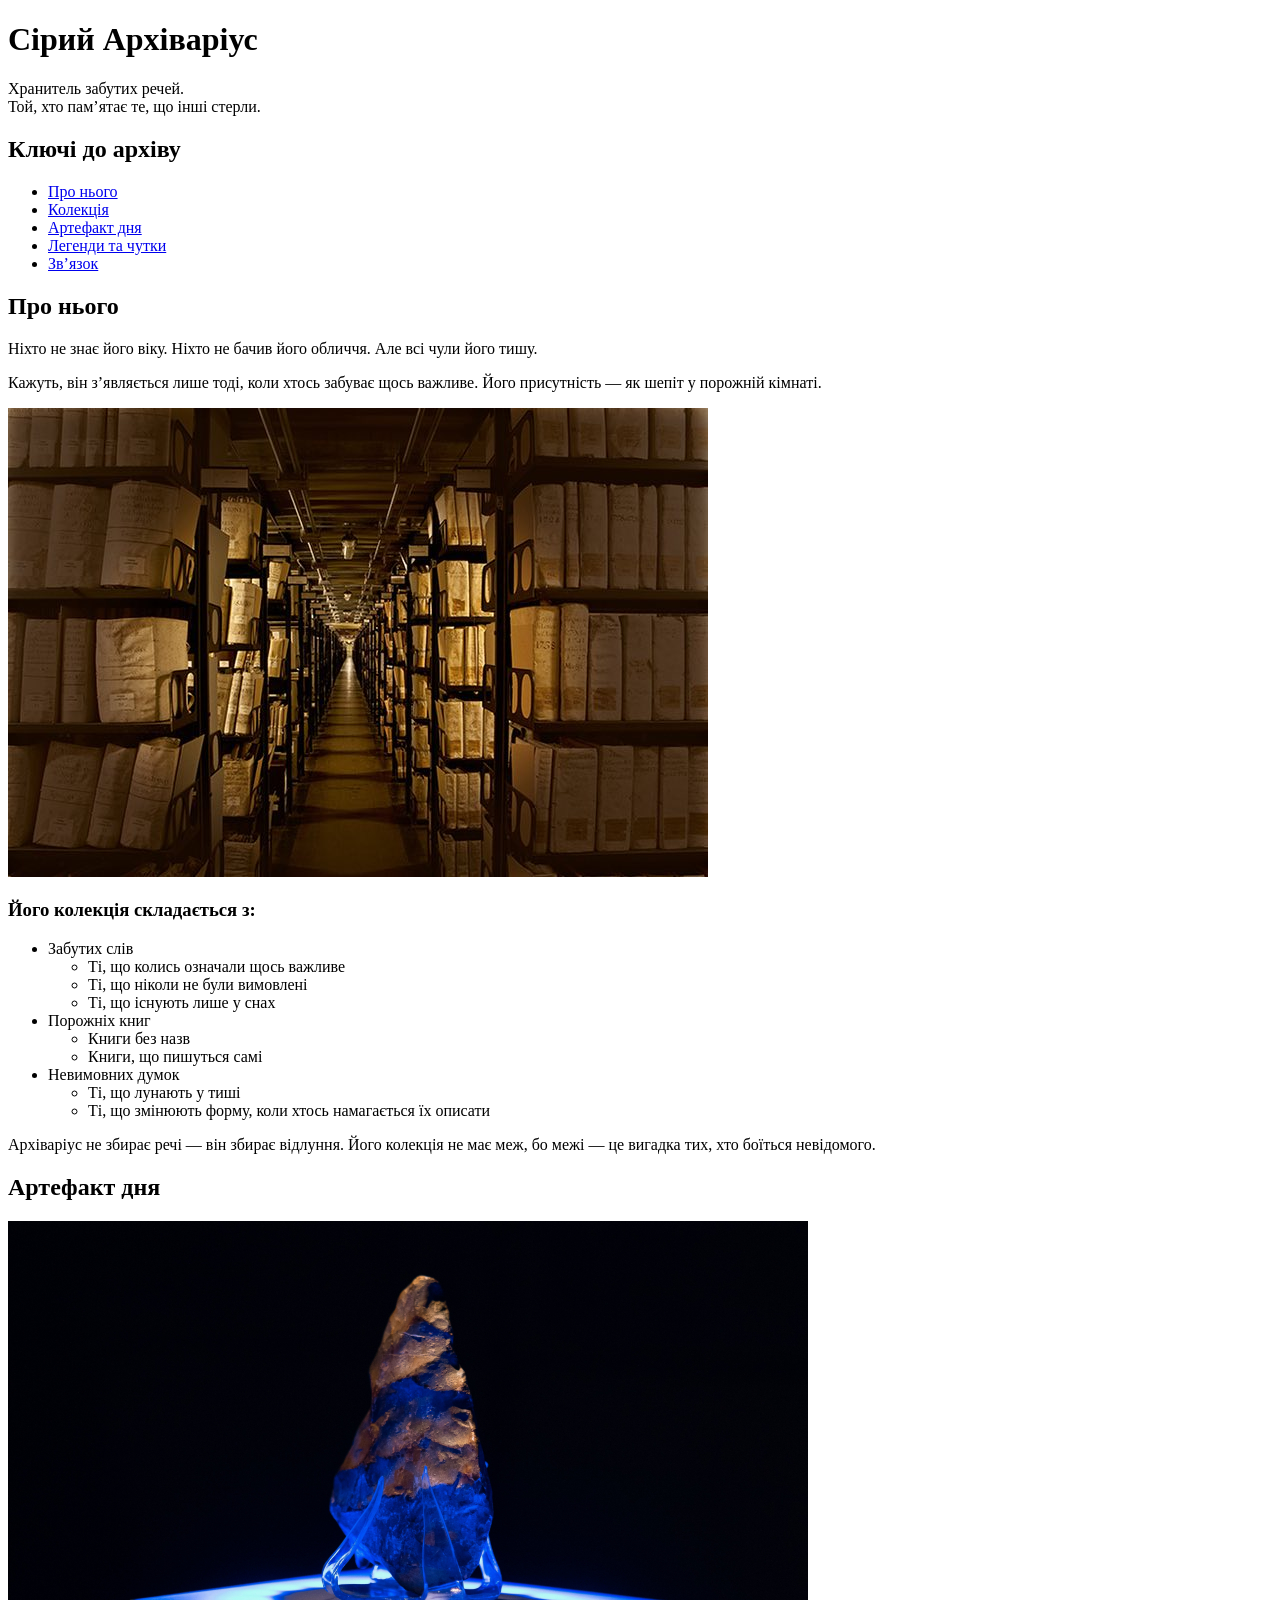
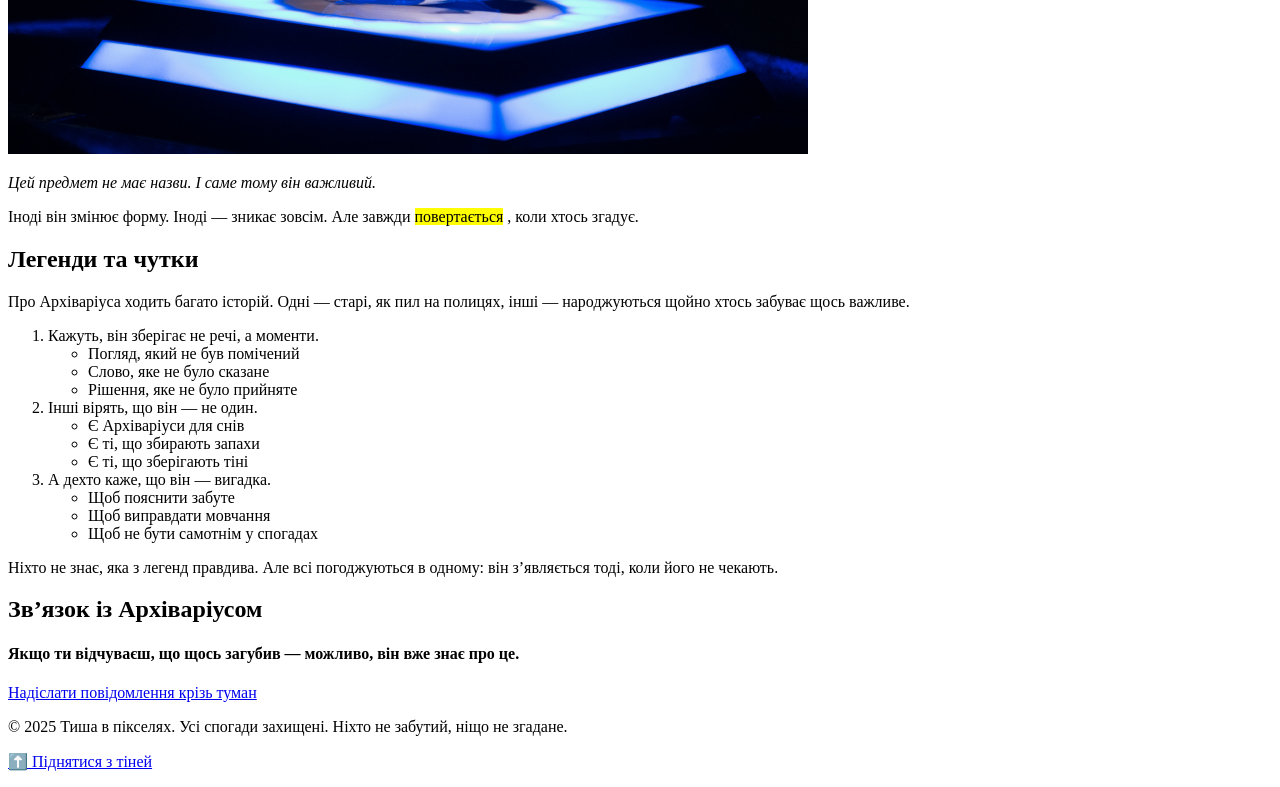
<file: lesson_02/index.html>
<!DOCTYPE html>
<html lang="uk">

<head>
	<meta charset="UTF-8">
	<meta name="viewport" content="width=device-width, initial-scale=1.0">
	<title>Lesson 2</title>
</head>

<body>

	<header class="header" id="header">
		<h1 class="header-title">Сірий Архіваріус</h1>
		<p class="header-text">Хранитель забутих речей. <br> Той, хто пам’ятає те, що інші стерли.</p>

		<div class="menu">
			<h2 class="title">Ключі до архіву</h2>
			<ul class="menu-list">
				<li class="menu-item"><a class="menu-link" href="#about">Про нього</a></li>
				<li class="menu-item"><a class="menu-link" href="#collection">Колекція</a></li>
				<li class="menu-item"><a class="menu-link" href="#artifact">Артефакт дня</a></li>
				<li class="menu-item"><a class="menu-link" href="#legends">Легенди та чутки</a></li>
				<li class="menu-item"><a class="menu-link" href="#contact">Зв’язок</a></li>
			</ul>
		</div>
	</header>

	<main>
		<div class="about" id="about">
			<h2 class="title">Про нього</h2>
			<p>Ніхто не знає його віку. Ніхто не бачив його обличчя. Але всі чули його тишу.</p>
			<p>Кажуть, він з’являється лише тоді, коли хтось забуває щось важливе. Його присутність — як шепіт у порожній
				кімнаті.</p>
			<img class="about-img" src="images/arch.jpg" alt="Архів">
		</div>

		<div class="collection" id="collection">
			<h3 class="collection-title">Його колекція складається з:</h3>
			<ul class="collection-list">
				<li class="collection-item">Забутих слів
					<ul class="collection-sublist">
						<li class="sublist-item">Ті, що колись означали щось важливе</li>
						<li class="sublist-item">Ті, що ніколи не були вимовлені</li>
						<li class="sublist-item">Ті, що існують лише у снах</li>
					</ul>
				</li>
				<li class="collection-item">Порожніх книг
					<ul class="collection-sublist">
						<li class="sublist-item">Книги без назв</li>
						<li class="sublist-item">Книги, що пишуться самі</li>
					</ul>
				</li>
				<li class="collection-item">Невимовних думок
					<ul class="collection-sublist">
						<li class="sublist-item">Ті, що лунають у тиші</li>
						<li class="sublist-item">Ті, що змінюють форму, коли хтось намагається їх описати</li>
					</ul>
				</li>
			</ul>

			<p>Архіваріус не збирає речі — він збирає відлуння. Його колекція не має меж, бо межі — це вигадка тих, хто
				боїться невідомого.</p>
		</div>


		<div class="artifact" id="artifact">
			<h2 class="title">Артефакт дня</h2>
			<img class="artifact-img" src="images/art.jpg" alt="Таємничий артефакт">
			<p><em>Цей предмет не має назви. І саме тому він <span>важливий</span>.</em></p>
			<p>Іноді він змінює форму. Іноді — зникає зовсім. Але завжди <mark>повертається</mark> , коли хтось згадує.</p>
		</div>

		<div class="legends" id="legends">
			<h2 class="title">Легенди та чутки</h2>
			<p class="legends-text">Про Архіваріуса ходить багато історій. Одні — старі, як пил на полицях, інші —
				народжуються щойно хтось
				забуває щось важливе.</p>

			<ol class="legends-list">
				<li class="legends-item">Кажуть, він зберігає не речі, а моменти.
					<ul class="legends-sublist">
						<li class="legends-sublist-item">Погляд, який не був помічений</li>
						<li class="legends-sublist-item">Слово, яке не було сказане</li>
						<li class="legends-sublist-item">Рішення, яке не було прийняте</li>
					</ul>
				</li>
				<li class="legends-item">Інші вірять, що він — не один.
					<ul class="legends-sublist">
						<li class="legends-sublist-item">Є Архіваріуси для снів</li>
						<li class="legends-sublist-item">Є ті, що збирають запахи</li>
						<li class="legends-sublist-item">Є ті, що зберігають тіні</li>
					</ul>
				</li>
				<li class="legends-item">А дехто каже, що він — вигадка.
					<ul class="legends-sublist">
						<li class="legends-sublist-item">Щоб пояснити забуте</li>
						<li class="legends-sublist-item">Щоб виправдати мовчання</li>
						<li class="legends-sublist-item">Щоб не бути самотнім у спогадах</li>
					</ul>
				</li>
			</ol>

			<p>Ніхто не знає, яка з легенд правдива. Але всі погоджуються в одному: він з’являється тоді, коли його не
				чекають.</p>
		</div>


		<div class="contact" id="contact">
			<h2 class="title">Зв’язок із Архіваріусом</h2>
			<h4 class="contact-subtitle">Якщо ти відчуваєш, що щось загубив — можливо, він вже знає про це.</h4>
			<a class="contact-mail" href="mailto:archive@fogrealm.net">Надіслати повідомлення крізь туман</a>
		</div>
	</main>

	<footer class="footer">
		<p>© 2025 Тиша в пікселях. Усі спогади захищені. Ніхто не забутий, ніщо не згадане.</p>
		<a class="footer-link" href="#header">⬆️ Піднятися з тіней</a></p>

	</footer>

</body>

</html>
</file>
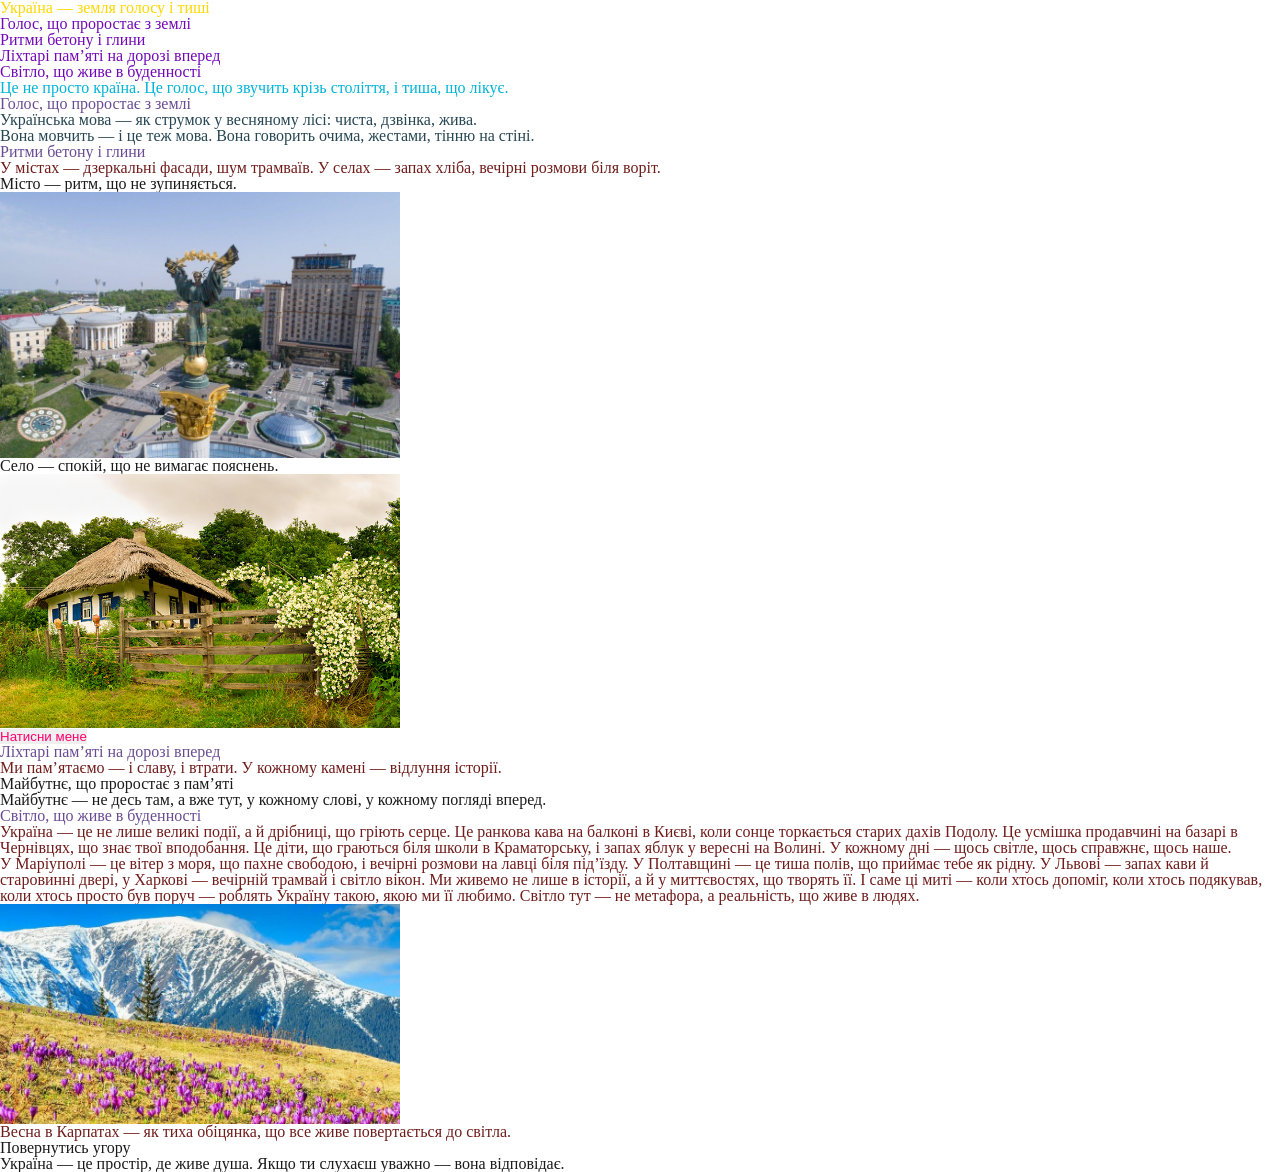
<file: lesson_03/index.html>
<!DOCTYPE html>
<html lang="uk">

<head>
	<meta charset="UTF-8">
	<meta name="viewport" content="width=device-width, initial-scale=1.0">
	<link rel="stylesheet" href="css/style.css">
	<title>Lesson 3</title>
</head>

<body>
	<header class="header">
		<h1 class="title title--main">Україна — земля голосу і тиші</h1>
		<nav class="nav">
			<ul class="list">
				<li><a href="#language" class="link list-link">Голос, що проростає з землі</a></li>
				<li><a href="#landscape" class="link list-link">Ритми бетону і глини</a></li>
				<li><a href="#memory" class="link list-link">Ліхтарі пам’яті на дорозі вперед</a></li>
				<li><a href="#daily" class="link list-link">Світло, що живе в буденності</a></li>
			</ul>
		</nav>
		<p id="intro" class="text text--lead">Це не просто країна. Це голос, що звучить крізь століття, і тиша, що лікує.
		</p>
	</header>

	<main class="main">

		<section id="language" class="section section-language">
			<h2 class="title title-section">Голос, що проростає з землі</h2>
			<p class="text text-highlight">Українська мова — як струмок у весняному лісі: чиста, дзвінка, жива.
			</p>
			<p class="text text-quote">Вона мовчить — і це теж мова. Вона говорить очима,
				жестами, тінню на стіні.</p>
		</section>

		<section id="landscape" class="section section-landscape">
			<h2 class="title title-section">Ритми бетону і глини</h2>
			<p class="text text-urban">У містах — дзеркальні фасади, шум трамваїв. У селах — запах хліба, вечірні розмови
				біля воріт.</p>
			<ul class="list list-contrast">
				<li class="list__item list__item-city">
					<p>Місто — ритм, що не зупиняється.</p>
					<img src="img/city.jpg" alt="Майдан Незалежності в Києві - серце свободи" width="400"
						class="image image-city">
				</li>
				<li class="list__item list__item-village">
					<p>Село — спокій, що не вимагає пояснень.</p>
					<img src="img/village.jpg" alt="Хата під хмарами — затишок, що не потребує слів" width="400"
						class="image image-village">
				</li>
			</ul>
			<button type="button" class="button button-demo">Натисни мене</button>
		</section>

		<section id="memory" class="section section-memory">
			<h2 class="title title-section">Ліхтарі пам’яті на дорозі вперед</h2>
			<p class="text text-memory">Ми пам’ятаємо — і славу, і втрати. У кожному камені — відлуння історії.</p>
			<article class="article article-future">
				<h3 class="title title--article">Майбутнє, що проростає з пам’яті</h3>
				<p class="text text-future">Майбутнє — не десь там, а вже тут, у кожному слові, у кожному погляді вперед.
				</p>
			</article>
		</section>

		<section id="daily" class="section section-dailylight">
			<h2 class="title title-section">Світло, що живе в буденності</h2>
			<p class="text text-daily">Україна — це не лише великі події, а й дрібниці, що гріють серце. Це ранкова кава
				на балконі в Києві, коли сонце торкається старих дахів Подолу. Це усмішка продавчині на базарі в Чернівцях,
				що знає твої вподобання. Це діти, що граються біля школи в Краматорську, і запах яблук у вересні на Волині.
				У кожному дні — щось світле, щось справжнє, щось наше.</p>
			<p class="text text-regions">У Маріуполі — це вітер з моря, що пахне свободою, і вечірні розмови на лавці біля
				під’їзду. У Полтавщині — це тиша полів, що приймає тебе як рідну. У Львові — запах кави й старовинні двері,
				у Харкові — вечірній трамвай і світло вікон. Ми живемо не лише в історії, а й у миттєвостях, що творять її.
				І саме ці миті — коли хтось допоміг, коли хтось подякував, коли хтось просто був поруч — роблять Україну
				такою, якою ми її любимо. Світло тут — не метафора, а реальність, що живе в людях.</p>
			<img src="img/karpaty.jpg" alt="карпати весна" class="image image-carpathians" width="400">
			<p class="text">Весна в Карпатах — як тиха обіцянка, що все живе повертається до світла.</p>
		</section>

	</main>

	<footer class="footer">
		<p class="text text-link"><a href="#top" class="link link-up">Повернутись угору</a></p>
		<p class="text text-closing">Україна — це простір, де живе душа. Якщо ти слухаєш уважно — вона відповідає.</p>
	</footer>


</body>

</html>
</file>
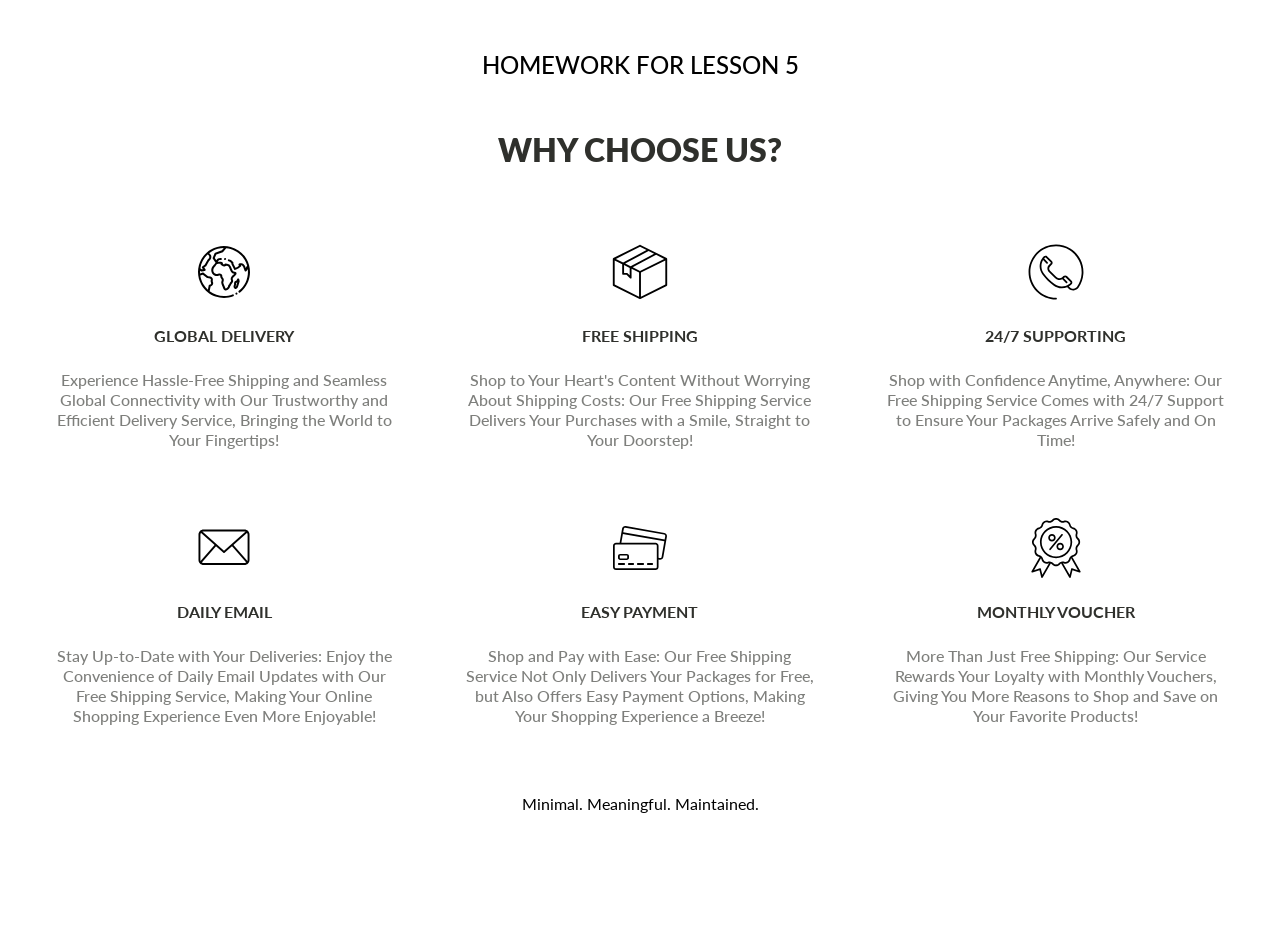
<file: lesson_05/index.html>
<!DOCTYPE html>
<html lang="en">
  <head>
    <meta charset="UTF-8" />
    <meta name="viewport" content="width=device-width, initial-scale=1.0" />

    <!-- Підключення шрифтів -->
    <link rel="preconnect" href="https://fonts.googleapis.com" />
    <link rel="preconnect" href="https://fonts.gstatic.com" crossorigin />
    <link
      href="https://fonts.googleapis.com/css2?family=Lato:wght@500;700;800&display=swap"
      rel="stylesheet"
    />
    <link rel="stylesheet" href="css/style.css" />
    <title>Lesson 5</title>
  </head>

  <body>
    <main class="main">
      <section class="header">
        <h1 class="header-title title">homework for lesson 5</h1>
      </section>
      <section class="choose">
        <div class="container">
          <h2 class="choose-title">WHY CHOOSE US?</h2>
          <div class="choose-list">
            <div class="choose-item">
              <img src="img/planet.svg" alt="planet" class="item-img" />
              <h3 class="item-title">GLOBAL DELIVERY</h3>
              <div class="item-text">
                <p>
                  Experience Hassle-Free Shipping and Seamless Global
                  Connectivity with Our Trustworthy and Efficient Delivery
                  Service, Bringing the World to Your Fingertips!
                </p>
              </div>
            </div>
            <div class="choose-item">
              <img
                src="img/package-box.svg"
                alt="package-box"
                class="item-img"
              />
              <h3 class="item-title">FREE SHIPPING</h3>
              <div class="item-text">
                <p>
                  Shop to Your Heart's Content Without Worrying About Shipping
                  Costs: Our Free Shipping Service Delivers Your Purchases with
                  a Smile, Straight to Your Doorstep!
                </p>
              </div>
            </div>
            <div class="choose-item">
              <img src="img/phone.svg" alt="phone" class="item-img" />
              <h3 class="item-title">24/7 SUPPORTING</h3>
              <div class="item-text">
                <p>
                  Shop with Confidence Anytime, Anywhere: Our Free Shipping
                  Service Comes with 24/7 Support to Ensure Your Packages Arrive
                  Safely and On Time!
                </p>
              </div>
            </div>
            <div class="choose-item">
              <img src="img/email.svg" alt="email" class="item-img" />
              <h3 class="item-title">DAILY EMAIL</h3>
              <div class="item-text">
                <p>
                  Stay Up-to-Date with Your Deliveries: Enjoy the Convenience of
                  Daily Email Updates with Our Free Shipping Service, Making
                  Your Online Shopping Experience Even More Enjoyable!
                </p>
              </div>
            </div>
            <div class="choose-item">
              <img
                src="img/credit-card.svg"
                alt="credit-card"
                class="item-img"
              />
              <h3 class="item-title">EASY PAYMENT</h3>
              <div class="item-text">
                <p>
                  Shop and Pay with Ease: Our Free Shipping Service Not Only
                  Delivers Your Packages for Free, but Also Offers Easy Payment
                  Options, Making Your Shopping Experience a Breeze!
                </p>
              </div>
            </div>
            <div class="choose-item">
              <img src="img/badge.svg" alt="badge" class="item-img" />
              <h3 class="item-title">MONTHLY VOUCHER</h3>
              <div class="item-text">
                <p>
                  More Than Just Free Shipping: Our Service Rewards Your Loyalty
                  with Monthly Vouchers, Giving You More Reasons to Shop and
                  Save on Your Favorite Products!
                </p>
              </div>
            </div>
          </div>
        </div>
      </section>
    </main>

    <footer class="footer">
      <p>Minimal. Meaningful. Maintained.</p>
    </footer>
  </body>
</html>
</file>
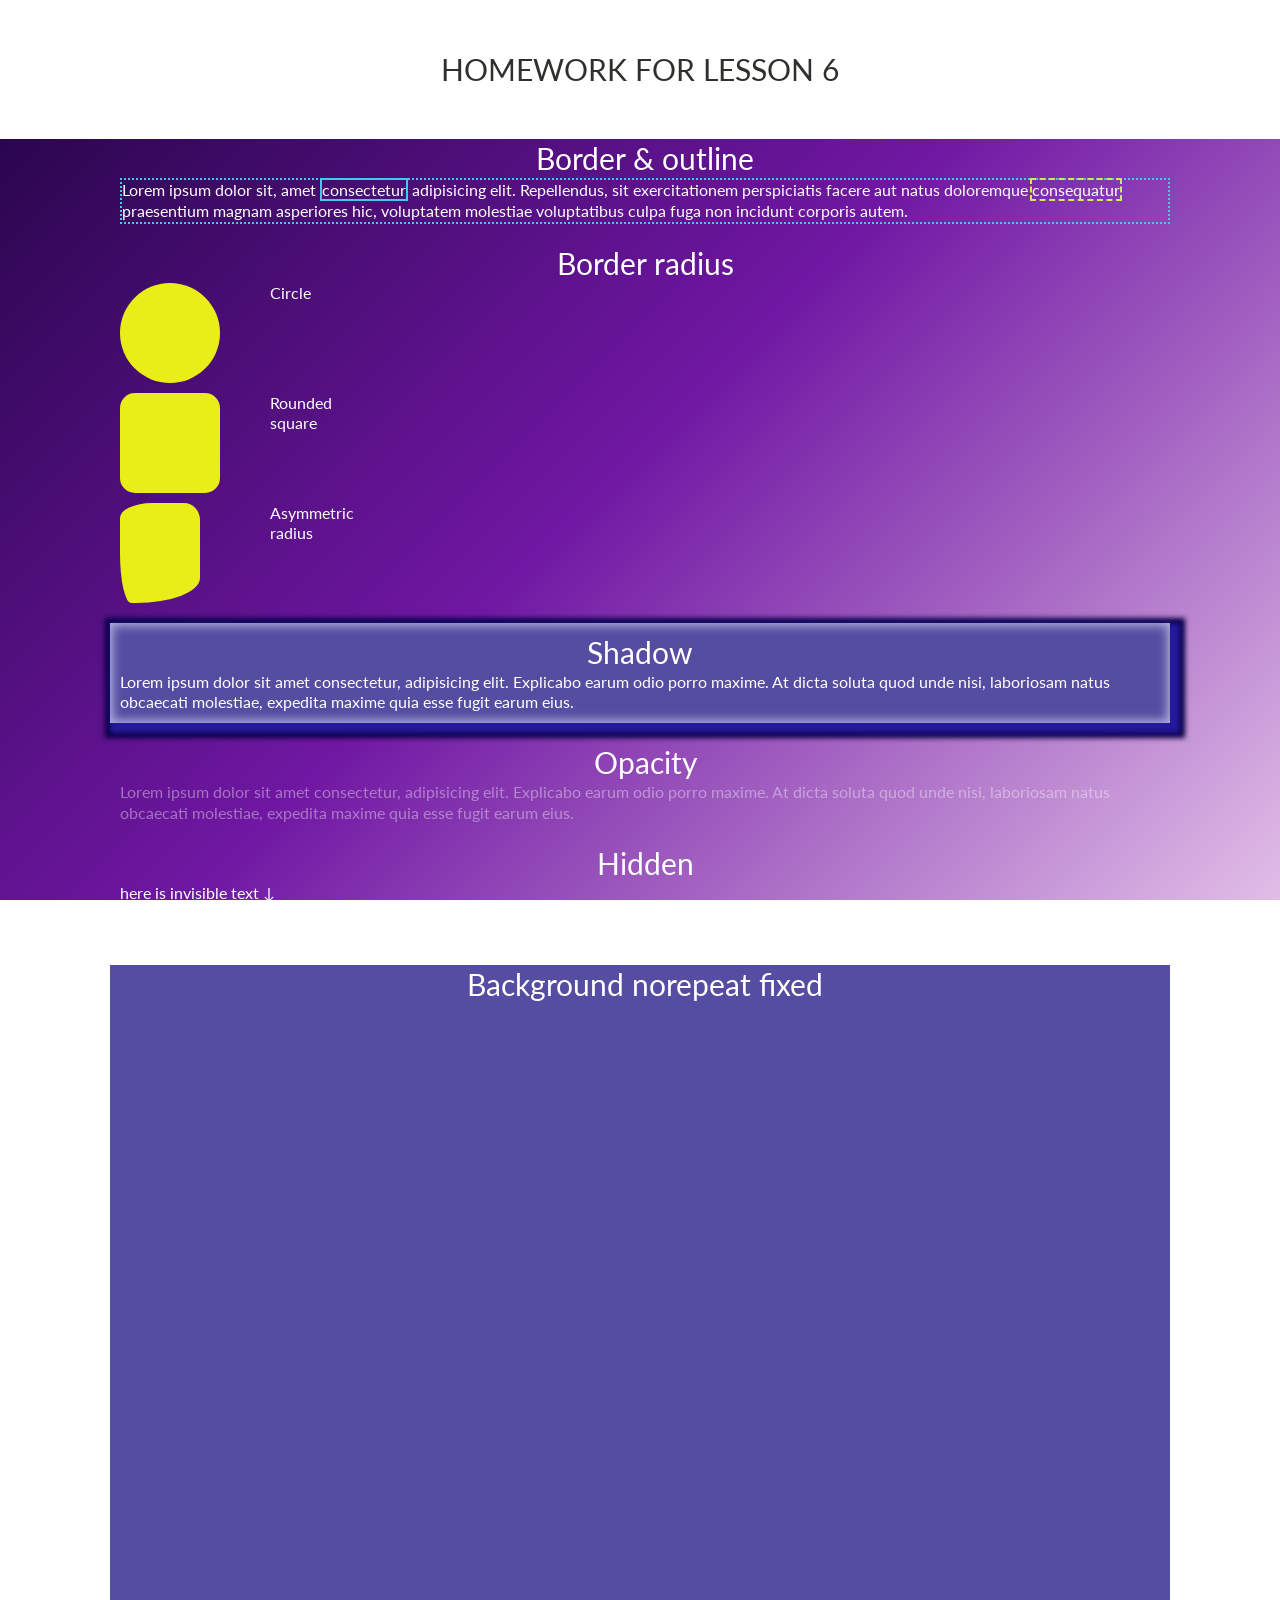
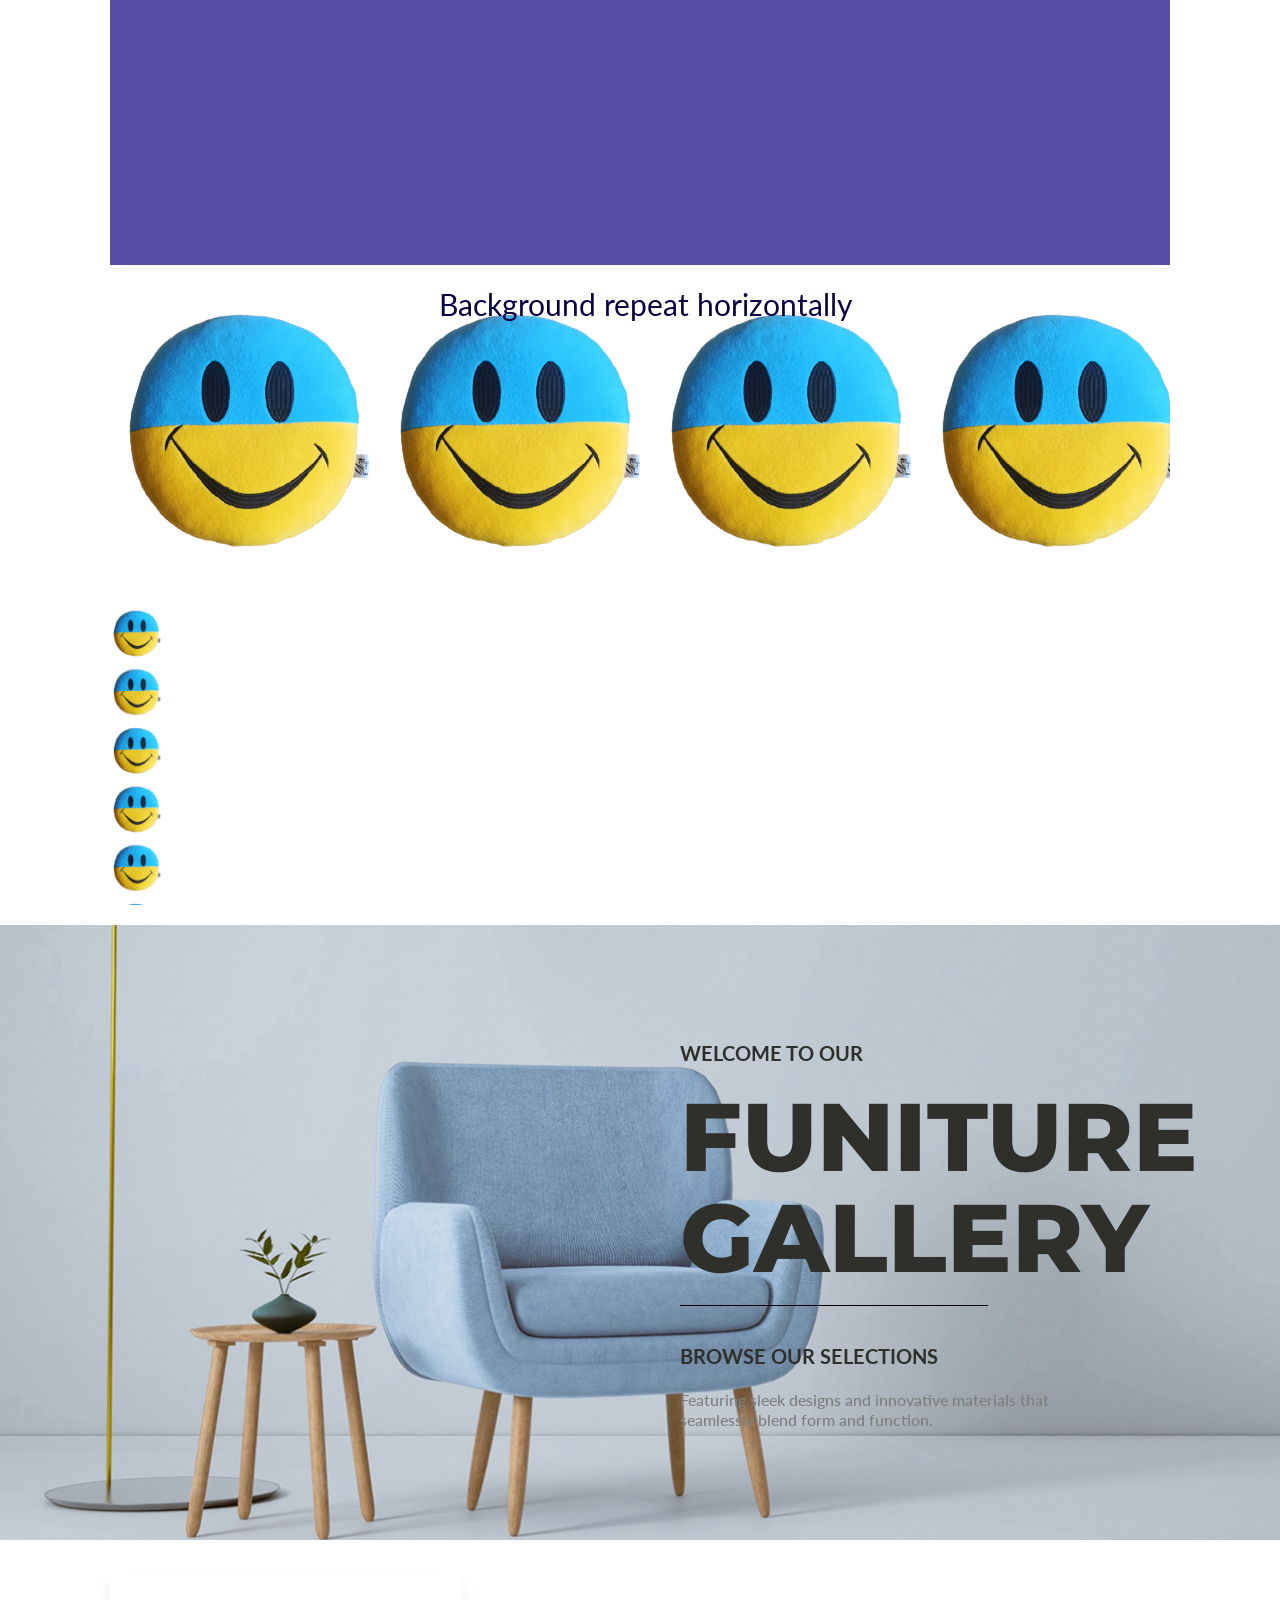
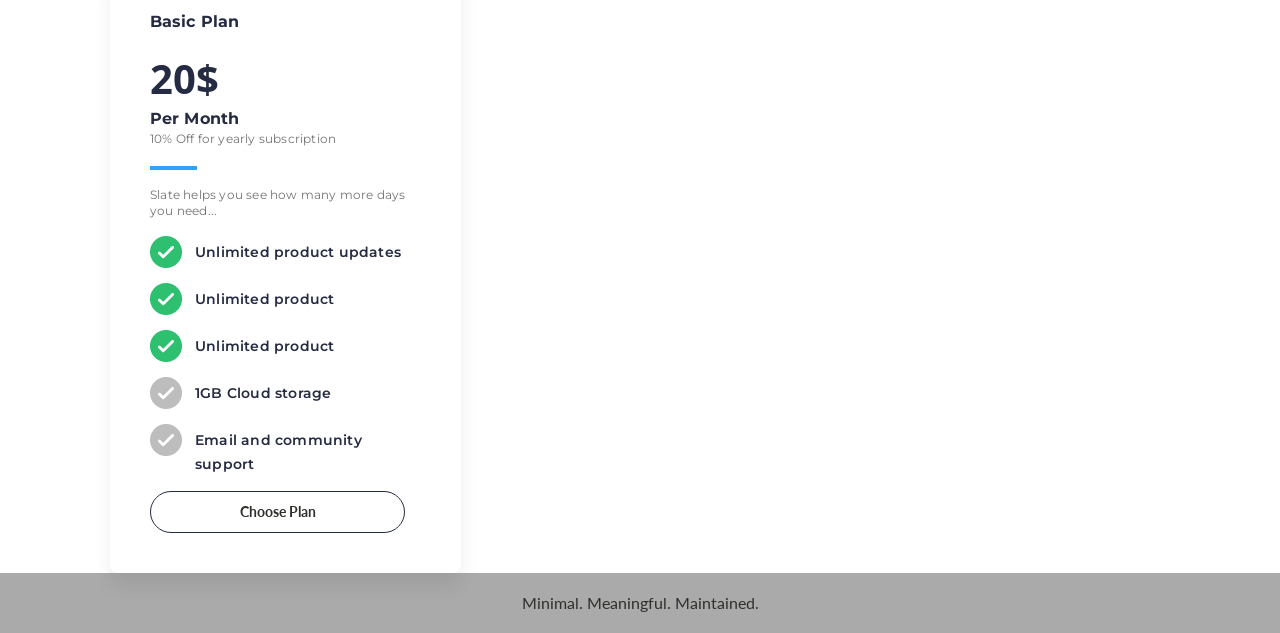
<file: lesson_06/index.html>
<!DOCTYPE html>
<html lang="en">

<head>
	<meta charset="UTF-8">
	<meta name="viewport" content="width=device-width, initial-scale=1.0">

	<!-- Підключення шрифтів -->
	<link rel="preconnect" href="https://fonts.googleapis.com">
	<link rel="preconnect" href="https://fonts.gstatic.com" crossorigin>
	<link href="https://fonts.googleapis.com/css2?family=Lato:wght@500;700;800&display=swap" rel="stylesheet">
	<link href="https://fonts.googleapis.com/css2?family=Montserrat:wght@600;700;800&display=swap" rel="stylesheet">
	<link href="https://fonts.googleapis.com/css2?family=Open%20Sans:wght@700&display=swap" rel="stylesheet">
	<link rel="stylesheet" href="css/style.css">
	<title>Lesson 6</title>
</head>

<body>
	<header class="header">
		<h2>homework for lesson 6</h2>
	</header>

	<main class="main">
		<section class="experiment">
			<div class="container">
				<div class="border-block">
					<h2>Border & outline</h2>
					<p>Lorem ipsum dolor sit, amet <span class="span-border">consectetur</span> adipisicing elit.
						Repellendus,
						sit
						exercitationem perspiciatis facere
						aut natus doloremque <span class="span-outline">consequatur</span> praesentium magnam asperiores hic,
						voluptatem molestiae voluptatibus culpa
						fuga non incidunt corporis autem.</p>
				</div>

				<div class="border-radius-block">
					<h2>Border radius</h2>
					<div class="circle"><span>Circle</span></div>
					<div class="rounded-square"><span>Rounded square</span></div>
					<div class="asymmetric-radius"><span>Asymmetric radius</span></div>
				</div>

				<div class="shadow-block">
					<h2>Shadow</h2>
					<p>Lorem ipsum dolor sit amet consectetur, adipisicing elit. Explicabo earum odio porro maxime. At dicta
						soluta
						quod unde nisi, laboriosam natus obcaecati molestiae, expedita maxime quia esse fugit earum eius.</p>
				</div>

				<div class="opacity-block">
					<h2>Opacity</h2>
					<p>Lorem ipsum dolor sit amet consectetur, adipisicing elit. Explicabo earum odio porro maxime. At dicta
						soluta
						quod unde nisi, laboriosam natus obcaecati molestiae, expedita maxime quia esse fugit earum eius.</p>
				</div>

				<div class="hidden-block">
					<h2>Hidden</h2>
					<span>here is invisible text ↓</span>
					<p>Lorem ipsum dolor sit amet consectetur, adipisicing elit. Explicabo earum odio porro maxime. At dicta
						soluta
						quod unde nisi, laboriosam natus obcaecati molestiae, expedita maxime quia esse fugit earum eius.</p>
				</div>

				<div class="background-block block-norepeat">
					<h2>Background norepeat fixed</h2>
				</div>

				<div class="background-block block-repeat">
					<h2>Background repeat horizontally</h2>
				</div>

				<div class="background-block repeat-vert">
					<h2>Background repeat vertically</h2>
				</div>
			</div>
		</section>

		<section class="hero">
			<div class="hero__content">
				<div class="hero__subtitle">
					<h3>WELCOME TO OUR</h3>
				</div>
				<h1 class="hero__title">FUNITURE GALLERY</h1>
				<div class="hero__line">
					<hr>
				</div>
				<h3 class="hero__subtitle">BROWSE OUR SELECTIONS</h3>
				<p>Featuring sleek designs and innovative materials that seamlessly blend form and function.</p>
			</div>
		</section>

		<section class="cards">
			<div class="container">
				<div class="card">
					<div class="card-body">
						<div class="card-title">
							<h3>
								Basic Plan
							</h3>
						</div>
						<div class="card-payment">
							<div class="payment-price">20$</div>
							<div class="payment-blok">
								<p class="payment-period">Per Month</p>
								<p class="payment-sale">10% Off for yearly subscription</p>
							</div>
						</div>
						<hr class="card-line">
						<div class="card-text">
							<p>Slate helps you see how many more days you need...</p>
						</div>
						<div class="check-list">
							<ul class="check-items">
								<li class="check-item">Unlimited product updates</li>
								<li class="check-item">Unlimited product</li>
								<li class="check-item">Unlimited product</li>
								<li class="check-item check-item-nocheck">1GB Cloud storage</li>
								<li class="check-item check-item-nocheck">Email and community support</li>
							</ul>
						</div>
						<div class="button"><a href="#" class="button">Choose Plan</a></div>
					</div>
				</div>
			</div>
		</section>
	</main>

	<footer class="footer">
		<p>Minimal. Meaningful. Maintained.</p>
	</footer>
</body>

</html>
</file>
<file: lesson_03/css/style.css>
/* Скидання стилів */
@import url("reset.css");

/* Універсальний селектор */
* {
  color: #1a1a1a; /* насичений графіт */
}

/* За типом */
h1 {
  color: #ffd700; /* яскраво-золотий */
}

/* За класом */
.text-highlight {
  color: #e63946; /* глибокий червоний */
}

.title-section {
  color: #6a4c93; /* фіолетовий */
}

/* За ID */
#intro {
  color: #00b4d8; /* бірюзовий */
}

/* За атрибутом */
[title] {
  color: #f9844a; /* теплий помаранчевий */
}

/* За точним значенням атрибута */
[type="button"] {
  color: #ff006e; /* рожевий акцент */
}

/* За початковим значенням */
[alt^="карпати"] {
  color: #2a9d8f; /* глибокий зелений */
}

/* За частковим значенням */
[title*="пам’ять"] {
  color: #e9c46a; /* м’який жовтий */
}

/* Комбінатор нащадка */
.section-language p {
  color: #264653; /* темний бірюзовий */
}

/* Дочірній елемент */
ul > li {
  color: #fb5607; /* яскравий апельсиновий */
}

/* Сусідній елемент */
h2 + p {
  color: #8ac926; /* весняний зелений */
}

/* Комбінатор усіх сусідів */
h2 ~ p {
  color: #6f1d1b; /* бордовий */
}

/* Вкладеність */
.nav ul li a {
  color: #7209b7; /* фіолетовий акцент */
}
</file>
<file: lesson_05/css/style.css>
/* Скидання стилів */
@import url("reset.css");

/* Локальне підключення шрифтів */
@import url("fonts.css");

body {
  font-family: "Lato", sans-serif;
  background-color: #fff;
  color: #000;
  text-align: center;
  line-height: 1.25;
  margin: 0 auto;
}

.header {
  margin-top: 50px;
  margin-bottom: 50px;
}

.header-title {
  font-size: 24px;
  font-weight: 500;
  text-transform: uppercase;
}

.choose-title {
  color: #2f302c;
  font-size: 32px;
  font-weight: 800;
  text-transform: uppercase;
  margin-bottom: 72px;
}

.container {
  max-width: 1180px;
  margin: 0 auto;
}

.choose-list {
  font-size: 0;
  margin-left: -34px;
  margin-right: -34px;
}

.choose-item {
  margin-bottom: 68px;
  padding-left: 34px;
  padding-right: 34px;
  display: inline-block;
  width: 33.3333%;
  vertical-align: top;
}
.item-img {
  width: 60px;
  height: 60px;
  margin-bottom: 24px;
}

.item-title {
  color: #2f302c;
  font-size: 16px;
  font-weight: 700;
  text-transform: uppercase;
  margin-bottom: 24px;
}

.item-text {
  color: #7e7f7c;
  font-size: 16px;
  font-weight: 500;
  text-align: center;
}

.footer {
  padding-bottom: 20px;
}
</file>
<file: lesson_06/css/style.css>
/* Скидання стилів */
@import url("reset.css");

body {
	font-family: "Lato", sans-serif;
	color: #2f302c;
	margin: 0 auto;
	line-height: 1.3;
}

.header {
	margin-top: 50px;
	margin-bottom: 50px;
	text-transform: uppercase;
}

/* --------------------------------------------- */

.experiment {
	background-image: linear-gradient(135deg, #200342, #7017a3, #e1bee7);
	background-size: cover;
	background-attachment: fixed;
	color: #fff;
	line-height: 1.3;
}

.container {
	max-width: 1080px;
	padding-inline: 10px;
	margin: 0 auto;
}

[class*="-block"] {
	margin-bottom: 20px;
	padding-left: 10px;
}

h2 {
	font-size: 30px;
	text-align: center;
}

.border-block p {
	border: 2px dotted #46c8e9;
}

.span-border {
	border: 2px solid #46c8e9;
}

.span-outline {
	outline: 2px dashed #cdec5c;
}

.circle {
	border-radius: 50%;
	width: 100px;
	height: 100px;
	background-color: #eaee18;
	margin-bottom: 10px;
}

.asymmetric-radius {
	vertical-align: middle;
	border-radius: 40% 20% 80% 14% / 15% 17% 25% 50%;
	width: 80px;
	height: 100px;
	background-color: #eaee18;
	margin-bottom: 10px;
}

.rounded-square {
	border-radius: 15%;
	width: 100px;
	height: 100px;
	background-color: #eaee18;
	margin-bottom: 10px;
}

.border-radius-block span {
	display: inline-block;
	padding-left: 150px;
}

.shadow-block {
	background-color: #554da1;
	box-shadow:
		inset 0px 0px 10px 3px #c3c5e9cc,
		5px 5px 5px 5px #25189b,
		5px 5px 5px 10px #080142;
	padding: 10px;
}

.opacity-block p {
	opacity: 0.4;
}

.hidden-block p {
	visibility: hidden;
}

.background-block {
	height: 300px;
}

.block-norepeat {
	background: #554da1 url("../img/river.jpg") 0 0 / cover no-repeat fixed;
	height: 100dvh;
}

.block-repeat {
	background-image: url("../img/smile.webp");
	background-repeat: repeat-x;
	background-size: contain;

	color: #080142;
}

.block-repeat h2 {
	margin-bottom: 20px;
}

.repeat-vert {
	background-image: url("../img/smile.webp");
	background-repeat: repeat-y;
	background-size: 5%;
	height: 300px;
}

/* --------------------------------------------- */

.hero {
	width: 100%;
	background-image: url("../img/hero.jpg");
	background-repeat: no-repeat;
	background-size: cover;
	margin-bottom: 30px;
}

.hero__content {
	/*margin-left: 52.760417%;*/
	color: #2f302c;
	max-width: 600px;
	margin-left: auto;
	padding: 114px 0px 110px;
}

.hero__subtitle {
	color: #2f302c;
	font-size: 20px;
	font-weight: 700;
	line-height: 1.4;
	text-transform: uppercase;
	margin-bottom: 20px;
}

.hero__title {
	font-size: 96px;
	font-family: "Montserrat", sans-serif;
	font-weight: 800;
	line-height: 1.05;
	text-transform: uppercase;
	margin-bottom: 16px;
}

.hero__line {
	background-color: #000;
	max-width: 308px;
	height: 1px;
	margin-bottom: 36px;
}

.hero p {
	color: #7e7f7c;
	max-width: 374px;
	font-weight: 500;
	line-height: 1.25;
}

.card {
	display: inline-block;
	width: 100%;
	padding: 40px;
	max-width: 351px;
	box-shadow: 0 13px 19px 0 rgba(0, 0, 0, .07);
	box-sizing: border-box;
	border-radius: 8px;
	margin-right: 8px;
}

.card-body {
	text-align: left;

}

.card-title {
	color: #252b42;
	font-size: 16px;
	margin-top: 0;
	text-align: left;
	font-family: "Montserrat", sans-serif;
	font-weight: 700;
	line-height: 24px;
	letter-spacing: 0.1px;
	margin-bottom: 16px;

}

.card-payment {
	font-family: "Montserrat", sans-serif;
	letter-spacing: 0.2px;
	margin-bottom: 17px;
}

.payment-price {
	display: inline-block;
	color: #252b42;
	font-size: 40px;
	text-align: left;
	font-family: "Open Sans", sans-serif;
	font-weight: 700;
	line-height: 57px;
	margin-right: 16px;
}

.payment-blok {
	display: inline-block;

}

.payment-period {
	color: #252b42;
	font-size: 16px;
	font-weight: 700;
	line-height: 24px;
	letter-spacing: .10000000149011612px;

}

.payment-sale {
	color: #737373;
	font-size: 12px;
	font-weight: 400;
	line-height: 16px;

}

.card-line {
	background: rgba(49, 160, 254, 1);
	max-width: 47px;
	min-height: 4px;
	margin-bottom: 17px;
}

.card-text {
	color: #737373;
	font-size: 12px;
	text-align: left;
	font-family: "Montserrat", sans-serif;
	font-weight: 400;
	line-height: 16px;
	letter-spacing: .20000000298023224px;
	margin-bottom: 17px;
}

.check-item {
	background-image: url(../img/check.png);
	background-repeat: no-repeat;
	min-height: 32px;
	padding-left: 45px;
	padding-top: 4px;
	color: #252b42;
	font-size: 14px;
	text-align: left;
	font-family: "Montserrat", sans-serif;
	font-weight: 600;
	line-height: 24px;
	letter-spacing: .20000000298023224px;
	margin-bottom: 15px;

}

.check-item-nocheck {
	background-image: url(../img/no-check.png);
}

.button a {
	font-size: 14px;
	font-weight: 700;
	line-height: 2;
	text-align: center;
	padding: 6px 88.5px;
	border: 1px solid #252b42;
	border-radius: 24px;

}



.footer {
	background-color: #aaaaaa;
	text-align: center;
	padding-top: 20px;
	padding-bottom: 20px;
}
</file>
